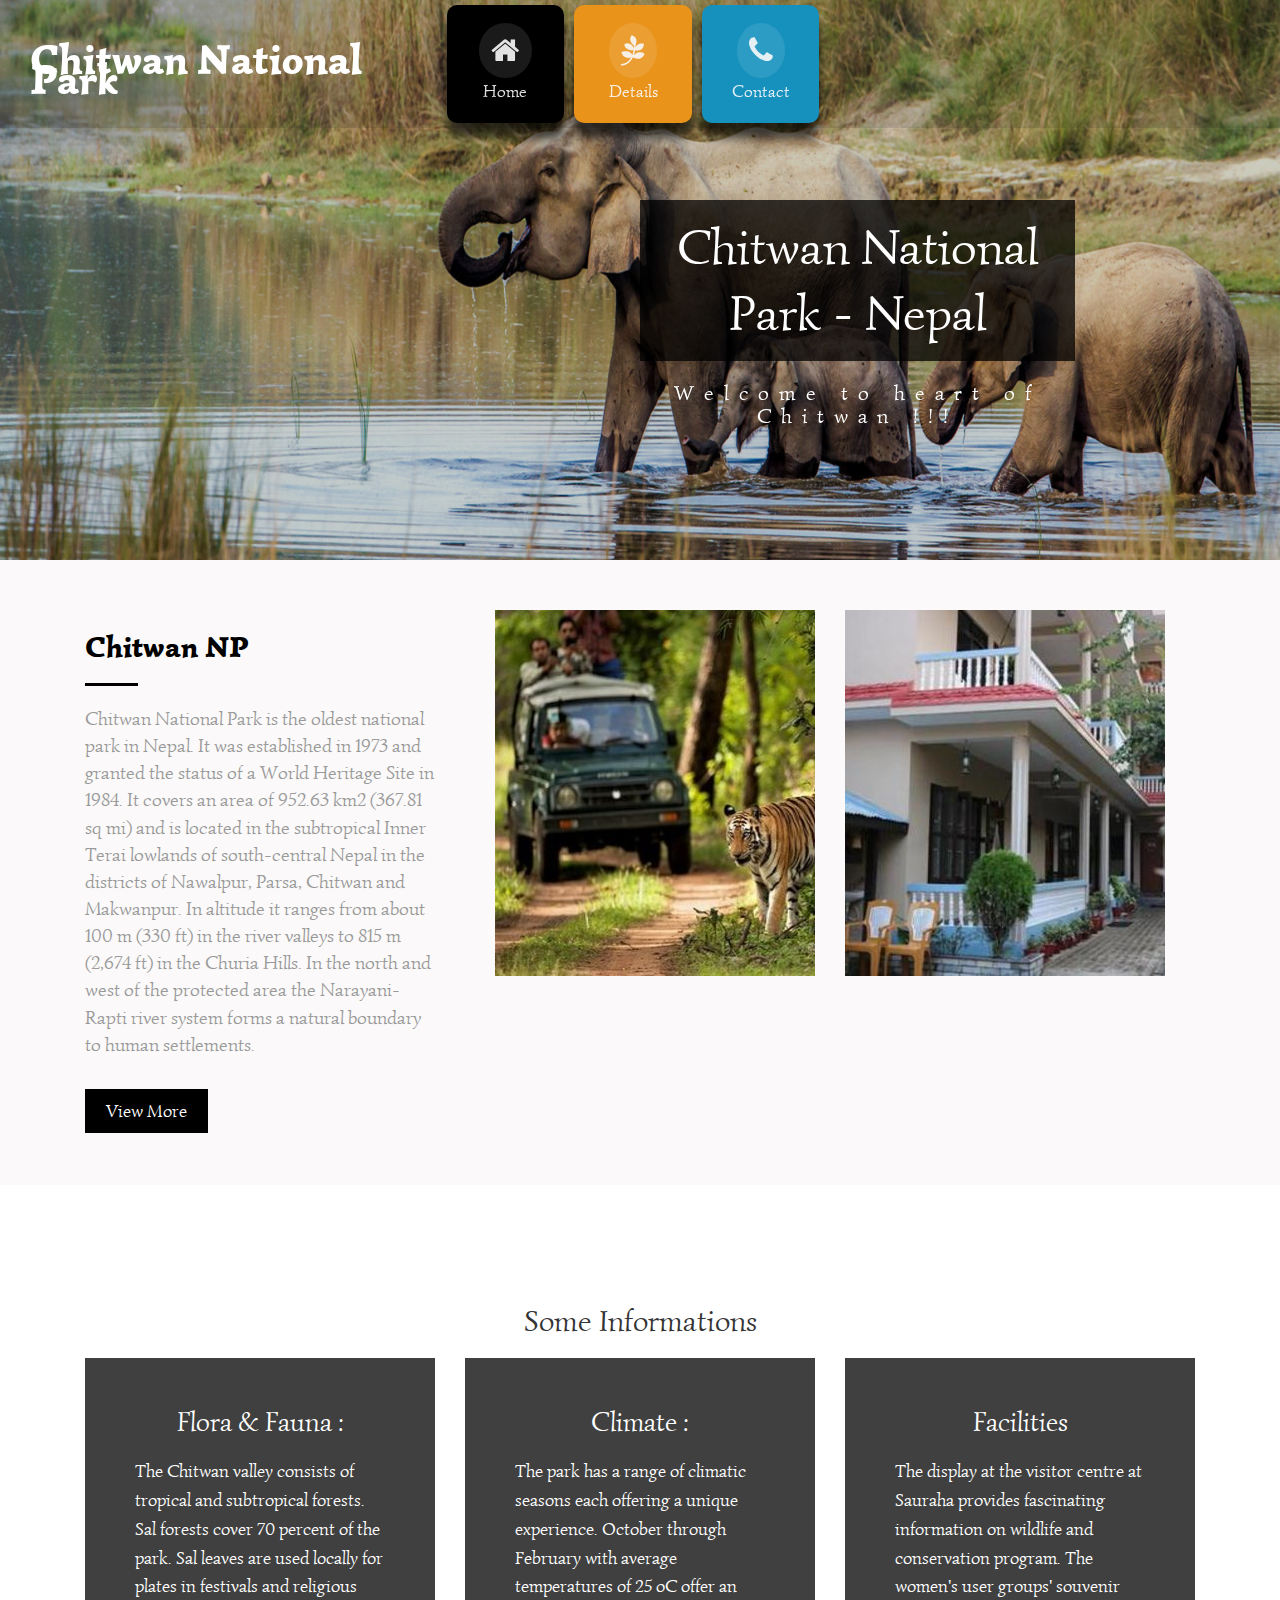
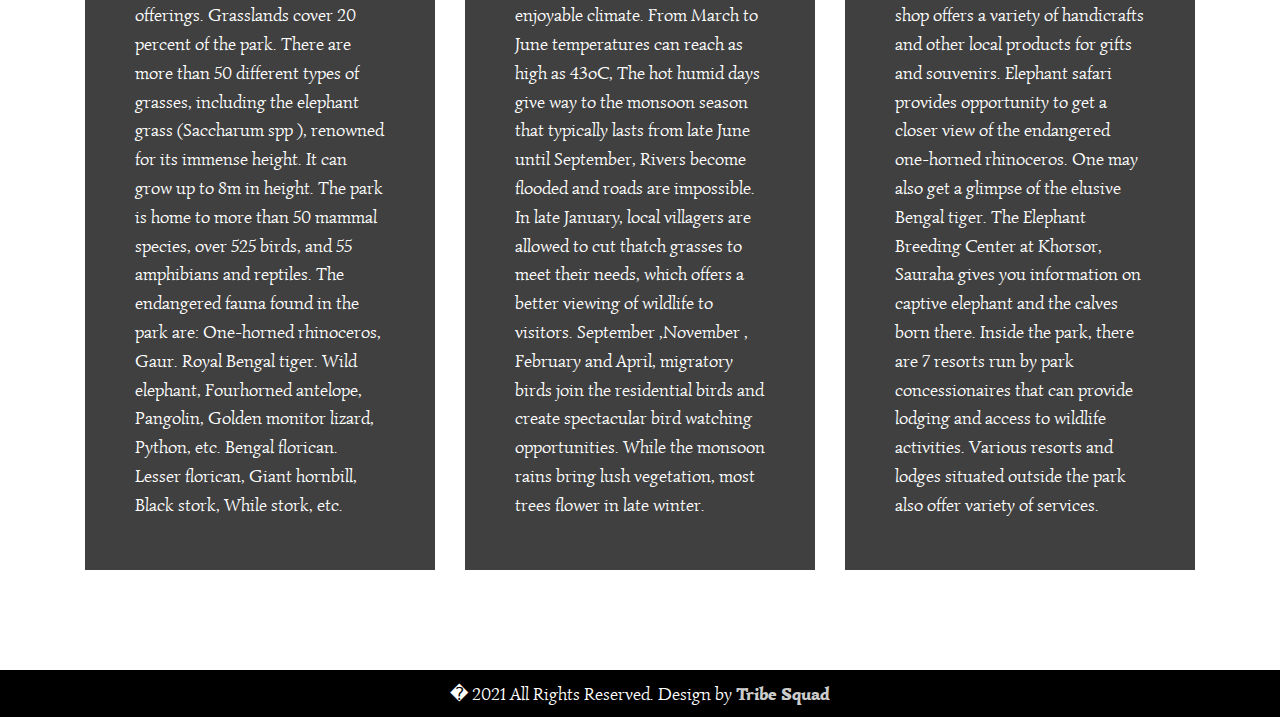
<file: index.html>
<!DOCTYPE html>
<html lang="en">
<head>
	<meta charset="utf-8">
	<title>Chitwan National Park - Oldest National Park Of Nepal</title>
	<meta charset="utf-8">
	<meta name="viewport" content="width=device-width, initial-scale=1">
	<link href="https://fonts.googleapis.com/css?family=Simonetta&display=swap" rel="stylesheet">
	<link rel="stylesheet" href="css/style.css">
	<link rel="stylesheet" href="css/animate.css">
	<link rel="stylesheet" href="css/bootstrap.min.css">
	<link rel="stylesheet" href="css/element.css">
	<link rel="stylesheet" href="css/font-awesome.min.css">
	<link rel="stylesheet" href="css/ken-burns.css">
	<script type="text/javascript" src="js/jquery-2.1.1.min.js"></script>
	<script type="text/javascript" src="js/bootstrap.min.js"></script>
	<script type="text/javascript" src="js/jquery.aniview.js"></script>
	<script>
		$(document).ready(function () {
			$('.aniview').AniView();
		});
	</script>
</head>
<body>
	<section id="header">
		<nav id="menu" class="nav navbar navbar-default navbar-fixed-top nav_big">
			<div class="col-sm-4">
				<a class="navbar-brand" href="#">Chitwan National Park</a>
			</div>
			<div class="col-sm-8">
				<ul class="clearfix">
					<li class="active_1">
						<a href="index.html" title="home">
							<span class="icon"> <i aria-hidden="true" class="fa fa-home"></i></span><span>Home</span>
						</a>
					</li>
					<li>
						<a href="details.html" title=""><span class="icon"><i aria-hidden="true"
									class="fa fa-pagelines"></i></span><span>Details</span></a>
					</li>
					<li>
						<a href="contact.html" title="Contato"><span class="icon"><i aria-hidden="true"
									class="fa fa-phone"></i></span><span>Contact</span></a>
					</li>

				</ul>
			</div>
		</nav>

	</section>
	<nav class="navbar navbar-default nav_mini" role="navigation">
		<!-- Brand and toggle get grouped for better mobile display -->
		<div class="navbar-header">
			<button type="button" class="navbar-toggle" data-toggle="collapse"
				data-target="#bs-example-navbar-collapse-1">
				<span class="sr-only">Toggle navigation</span>
				<span class="icon-bar"></span>
				<span class="icon-bar"></span>
				<span class="icon-bar"></span>
			</button>
			<a class="well_2" href="index.html">Chitwan NP</a>
		</div>
		<!-- Collect the nav links, forms, and other content for toggling -->
		<div class="collapse navbar-collapse" id="bs-example-navbar-collapse-1">
			<ul class="nav navbar-nav navbar">
				<li class="active_1"><a class="color_1" href="index.html">Home</a></li>
				<li><a class="color_1" href="details.html">Details</a></li>
				<li><a class="color_1" href="contact.html">CONTACT</a></li>
			</ul>
		</div>
		<!-- /.navbar-collapse -->
	</nav>

	<section id="center">

		<div class="banner">
			<div id="kb" class="carousel kb_elastic animate_text kb_wrapper" data-ride="carousel" data-interval="6000"
				data-pause="hover">
				<!-- Wrapper-for-Slides -->
				<div class="carousel-inner" role="listbox">
					<div class="item active">
						<!-- First-Slide -->
						<img src="img/elep.jpg" alt="" class="img-responsive" />
						<div class="carousel-caption kb_caption kb_caption_right">
							<h3 data-animation="animated flipInX">Chitwan National Park - Nepal</h3>
							<h4 data-animation="animated flipInX">Welcome to heart of Chitwan !!!</h4>
						</div>
					</div>
					<div class="item">
						<!-- Second-Slide -->
						<img src="img/rhino.jpg" alt="" class="img-responsive" />
						<div class="carousel-caption kb_caption kb_caption_right">
							<h3 data-animation="animated fadeInDown">Oldest National Park</h3>
							<h4 data-animation="animated fadeInUp">Of Nepal</h4>
						</div>
					</div>
					<div class="item">
						<!-- Third-Slide -->
						<img src="img/tiger.jpg" alt="" class="img-responsive" />
						<div class="carousel-caption kb_caption kb_caption_center">
							<h3 data-animation="animated fadeInLeft">Varieties of </h3>
							<h4 data-animation="animated flipInX"> Flora & Fauna can be seen. </h4>
						</div>
					</div>
				</div>
				<!-- Left-Button -->
				<a class="left carousel-control kb_control_left" href="#kb" role="button" data-slide="prev">
					<span class="fa fa-angle-left kb_icons" aria-hidden="true"></span>
					<span class="sr-only">Previous</span>
				</a>
				<!-- Right-Button -->
				<a class="right carousel-control kb_control_right" href="#kb" role="button" data-slide="next">
					<span class="fa fa-angle-right kb_icons" aria-hidden="true"></span>
					<span class="sr-only">Next</span>
				</a>
			</div>
			<script src="js/custom.js"></script>
		</div>
	</section>
	<section id="shrtinfo">
		<div class="container">
			<div class="row">
				<div class="col-sm-12">
					<div class="col-sm-4">
						<div class="shrtinfo_1">
							<h2>Chitwan NP</h2>
							<hr class="hr_1">
							<p>Chitwan National Park is the oldest national park in Nepal. It was established in 1973
								and granted the status of a World Heritage Site in 1984. It covers an area of 952.63 km2
								(367.81 sq mi) and is located in the subtropical Inner Terai lowlands of south-central
								Nepal in the districts of Nawalpur, Parsa, Chitwan and Makwanpur. In altitude it ranges
								from about 100 m (330 ft) in the river valleys to 815 m (2,674 ft) in the Churia Hills.
								In the north and west of the protected area the Narayani-Rapti river system forms a
								natural boundary to human settlements. </p>
						</div>
						<div class="shrtinfo_2">
							<p><a href="details.html">View More</a></p>
						</div>
					</div>
					<div class="col-sm-8">
						<div class="col-sm-12 space_all">
							<div class="col-sm-6 space_all">
								<div class="shrtinfo_3">
									<div class="pto effect-1">
										<div class="image-box">
											<img src="img/chitwan-jungle-safari.jpg" alt="">
										</div>
										<div class="text-desc text-ed">
											<h6>Jungle Safari</h6>
											<p> Very famous in chitwan with cheapest price with full of entertaitment.
											</p>
										</div>
									</div>
								</div>
							</div>
							<div class="col-sm-6 space_all">
								<div class="shrtinfo_3">
									<div class="pto effect-1">
										<div class="image-box">
											<img src="img/hotel.jpg" alt="">
										</div>
										<div class="text-desc text-ed">
											<h6>Hotels</h6>
											<p>Ultra Luxury hotels are available with cheapest price.</p>
										</div>
									</div>
								</div>
							</div>
						</div>
					</div>
				</div>
			</div>
		</div>
	</section>


	<section id="info" class="clearfix">
		<div class="info_main clearfix">
			<div class="container">
				<div class="row">
					<div class="col-sm-12">
						<div class="col-sm-12">
							<div class="our_1">
								<h2 class="text-center"> Some Informations </h2>
								<p class="text-center"></p>
							</div>
						</div>
					</div>
					<div class="col-sm-12">
						<div class="info_2 clearfix">
							<div class="col-sm-4">
								<div class="info_2_inner ">
									<h3 class="text-center">Flora & Fauna :</h3>
									<p>The Chitwan valley consists of tropical and subtropical forests. Sal forests
										cover 70 percent of the park. Sal leaves are used locally for plates in
										festivals and religious offerings. Grasslands cover 20 percent of the park.
										There are more than 50 different types of grasses, including the elephant grass
										(Saccharum spp ), renowned for its immense height. It can grow up to 8m in
										height. The park is home to more than 50 mammal species, over 525 birds, and 55
										amphibians and reptiles. The endangered fauna found in the park are: One-horned
										rhinoceros, Gaur. Royal Bengal tiger. Wild elephant, Fourhorned antelope,
										Pangolin, Golden monitor lizard, Python, etc. Bengal florican. Lesser florican,
										Giant hornbill, Black stork, While stork, etc. </p>
								</div>
							</div>
							<div class="col-sm-4">
								<div class="info_2_inner ">
									<h3 class="text-center">Climate :</h3>
									<p>The park has a range of climatic seasons each offering a unique experience.
										October through February with average temperatures of 25 oC offer an enjoyable
										climate. From March to June temperatures can reach as high as 43oC, The hot
										humid days give way to the monsoon season that typically lasts from late June
										until September, Rivers become flooded and roads are impossible. In late
										January, local villagers are allowed to cut thatch grasses to meet their needs,
										which offers a better viewing of wildlife to visitors. September ,November ,
										February and April, migratory birds join the residential birds and create
										spectacular bird watching opportunities. While the monsoon rains bring lush
										vegetation, most trees flower in late winter.</p>
								</div>
							</div>
							<div class="col-sm-4">
								<div class="info_2_inner ">
									<h3 class="text-center">Facilities</h3>
									<p>The display at the visitor centre at Sauraha provides fascinating information on
										wildlife and conservation program. The women's user groups' souvenir shop offers
										a variety of handicrafts and other local products for gifts and souvenirs.
										Elephant safari provides opportunity to get a closer view of the endangered
										one-horned rhinoceros. One may also get a glimpse of the elusive Bengal tiger.
										The Elephant Breeding Center at Khorsor, Sauraha gives you information on
										captive elephant and the calves born there. Inside the park, there are 7 resorts
										run by park concessionaires that can provide lodging and access to wildlife
										activities. Various resorts and lodges situated outside the park also offer
										variety of services.</p>
								</div>
							</div>
						</div>
					</div>
				</div>
			</div>
		</div>
	</section>

	<section id="footer_bottom_last">
		<div class="container">
			<div class="row">
				<div class="col-sm-12">
					<div class="footer_bottom_last_1 text-center">
						<p>� 2021 All Rights Reserved. Design by<a
								href="https://drive.google.com/file/d/1RLtpk_ZTLPi816eL_Rq0mox-h-FVQl8m/view?usp=sharing">
								Tribe Squad</a></p>
					</div>
				</div>
			</div>
		</div>
	</section>
	<script type="text/javascript" src="js/cbpAnimatedHeader.js"></script>
	<script type="text/javascript" src="js/classie.js"></script>
</body>

</html>
</file>
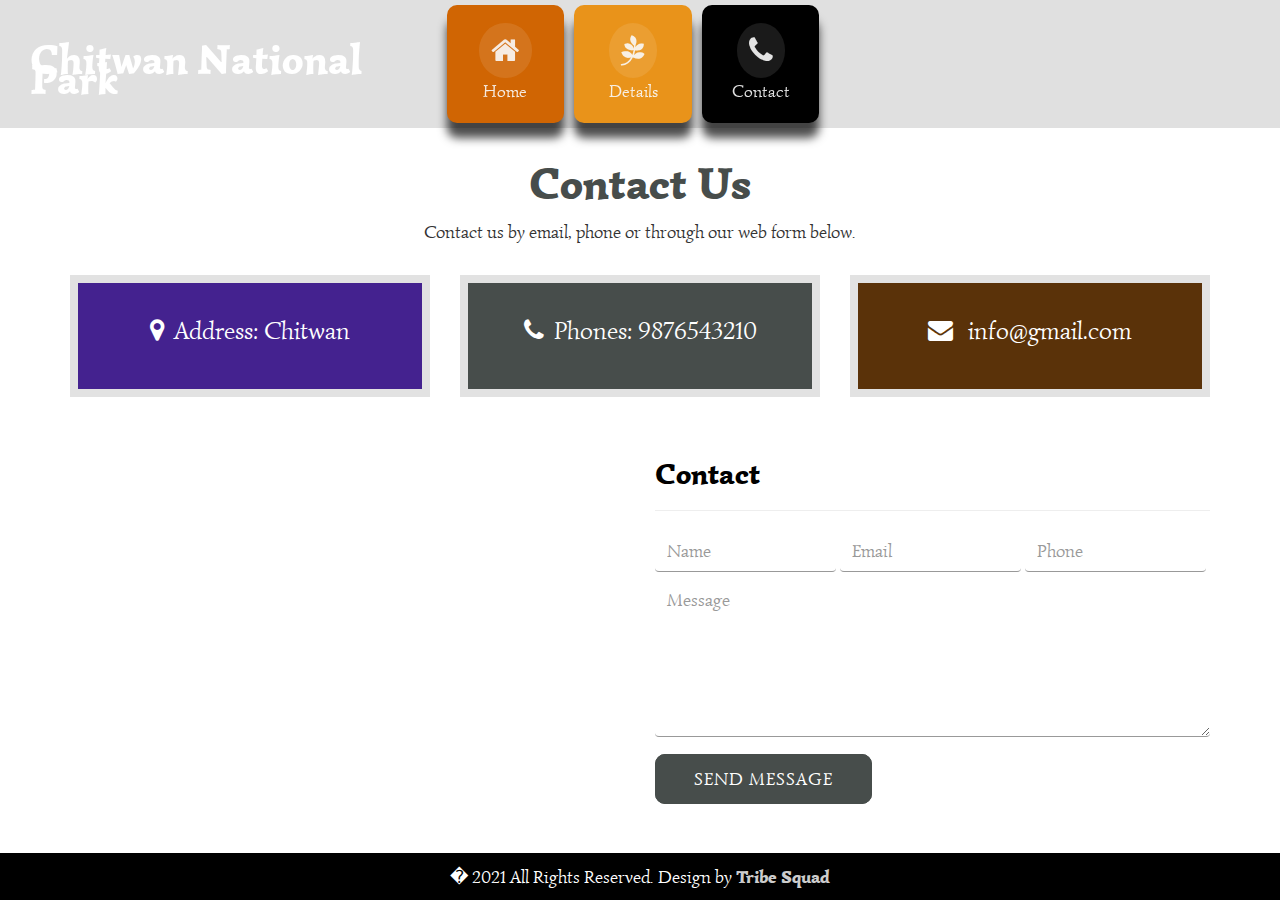
<file: contact.html>
<!DOCTYPE html>
<html lang="en">
<head>
	<meta charset="utf-8">
	<meta name="viewport" content="width=device-width, initial-scale=1">
	<link href="https://fonts.googleapis.com/css?family=Simonetta&display=swap" rel="stylesheet">
	<link rel="stylesheet" href="css/style.css">
	<link rel="stylesheet" href="css/animate.css">
	<link rel="stylesheet" href="css/bootstrap.min.css">
	<link rel="stylesheet" href="css/element.css">
	<link rel="stylesheet" href="css/font-awesome.min.css">
	<link rel="stylesheet" href="css/ken-burns.css">
	<script type="text/javascript" src="js/jquery-2.1.1.min.js"></script>
	<script type="text/javascript" src="js/bootstrap.min.js"></script>
	<script type="text/javascript" src="js/jquery.aniview.js"></script>
	<script>
		$(document).ready(function () {
			$('.aniview').AniView();
		});
	</script>
</head>

<body>
	<section id="header">
		<nav id="menu" class="nav navbar navbar-default navbar-fixed-top nav_big">
			<div class="col-sm-4">
				<a class="navbar-brand" href="#">Chitwan National Park</a>
			</div>
			<div class="col-sm-8">
				<ul class="clearfix">
					<li>
						<a href="index.html" title="home">
							<span class="icon"> <i aria-hidden="true" class="fa fa-home"></i></span><span>Home</span>
						</a>
					</li>
					<li>
						<a href="details.html" title=""><span class="icon"><i aria-hidden="true"
									class="fa fa-pagelines"></i></span><span>Details</span></a>
					</li>
					<li class="active_1">
						<a href="contact.html" title="Contato"><span class="icon"><i aria-hidden="true"
									class="fa fa-phone"></i></span><span>Contact</span></a>
					</li>
				</ul>
			</div>
		</nav>
	</section>
	<nav class="navbar navbar-default nav_mini" role="navigation">
		<!-- Brand and toggle get grouped for better mobile display -->
		<div class="navbar-header">
			<button type="button" class="navbar-toggle" data-toggle="collapse"
				data-target="#bs-example-navbar-collapse-1">
				<span class="sr-only">Toggle navigation</span>
				<span class="icon-bar"></span>
				<span class="icon-bar"></span>
				<span class="icon-bar"></span>
			</button>
			<a class="well_2" href="index.html">Chitwan NP</a>
		</div>
		<!-- Collect the nav links, forms, and other content for toggling -->
		<div class="collapse navbar-collapse" id="bs-example-navbar-collapse-1">
			<ul class="nav navbar-nav navbar">
				<li><a class="color_1" href="index.html">Home</a></li>
				<li><a class="color_1" href="details.html">Details</a></li>
				<li class="active_1"><a class="color_1" href="contact.html">CONTACT</a></li>
			</ul>
		</div>
		<!-- /.navbar-collapse -->
	</nav>
	<section id="contact">
		<div class="container">
			<div class="row">
				<div class="contact_1">
					<h2>Contact Us</h2>
					<p>Contact us by email, phone or through our web form below.</p>
				</div>
				<div class="contact_2 clearfix">
					<div class="col-sm-4">
						<div class="contact_3">
							<ul>
								<li><i class="fa fa-map-marker"></i>Address: Chitwan</li>
							</ul>
						</div>
						<div class="contact_6">

						</div>
					</div>
					<div class="col-sm-4">
						<div class="contact_4">
							<ul>
								<li><i class="fa fa-phone"></i>Phones: <a href="#">9876543210</a></li>
							</ul>
						</div>
						<div class="contact_6">

						</div>
					</div>
					<div class="col-sm-4">
						<div class="contact_5">
							<ul>
								<li><i class="fa fa-envelope"></i><a href="#"> info@gmail.com</a></li>
							</ul>
						</div>

					</div>
				</div>
			</div>
		</div>
		</div>
	</section>
	<section id="cmain">
		<div class="container">
			<div class="row">
				<div class="col-sm-12">
					<div class="col-sm-6">
						<iframe
							src="https://www.google.com/maps/embed?pb=!1m14!1m8!1m3!1d3537.9149208946037!2d84.4524666!3d27.5341022!3m2!1i1024!2i768!4f13.1!3m3!1m2!1s0x3994b0337772df43%3A0xafa1603d5d63a217!2sChitwan%20National%20Park!5e0!3m2!1sen!2snp!4v1632050233008!5m2!1sen!2snp"
							height="350" style="border:0; width:100%;" allowfullscreen=""></iframe>
					</div>
					<div class="col-sm-6">
						<div class="cmain_3">
							<h2>Contact</h2>
							<hr class="hr_6">
						</div>
						<div class="col-sm-12">
							<div class="col-sm-4">
								<div class="cmain_4">
									<input type="text" class="form-control" placeholder="Name">
								</div>
							</div>
							<div class="col-sm-4">
								<div class="cmain_4">
									<input type="text" class="form-control" placeholder="Email">
								</div>
							</div>
							<div class="col-sm-4">
								<div class="cmain_4">
									<input type="text" class="form-control" placeholder="Phone">
								</div>
							</div>
						</div>
						<div class="col-sm-12">
							<div class="cmain_5">
								<textarea placeholder="Message" class="form-control"></textarea>
							</div>
						</div>
						<div class="col-sm-12">
							<div class="cmain_6">
								<p><a href="#">SEND MESSAGE</a></p>
							</div>
						</div>
					</div>
				</div>
			</div>
		</div>
	</section>

	</section>
	<section id="footer_bottom_last">
		<div class="container">
			<div class="row">
				<div class="col-sm-12">
					<div class="footer_bottom_last_1 text-center">
						<p>� 2021 All Rights Reserved. Design by <a
								href="https://drive.google.com/file/d/1RLtpk_ZTLPi816eL_Rq0mox-h-FVQl8m/view?usp=sharing"
								target="_blank">Tribe
								Squad</a></p>
					</div>
				</div>
			</div>
		</div>
	</section>
	<script type="text/javascript" src="js/cbpAnimatedHeader.js"></script>
	<script type="text/javascript" src="js/classie.js"></script>
</body>

</html>
</file>
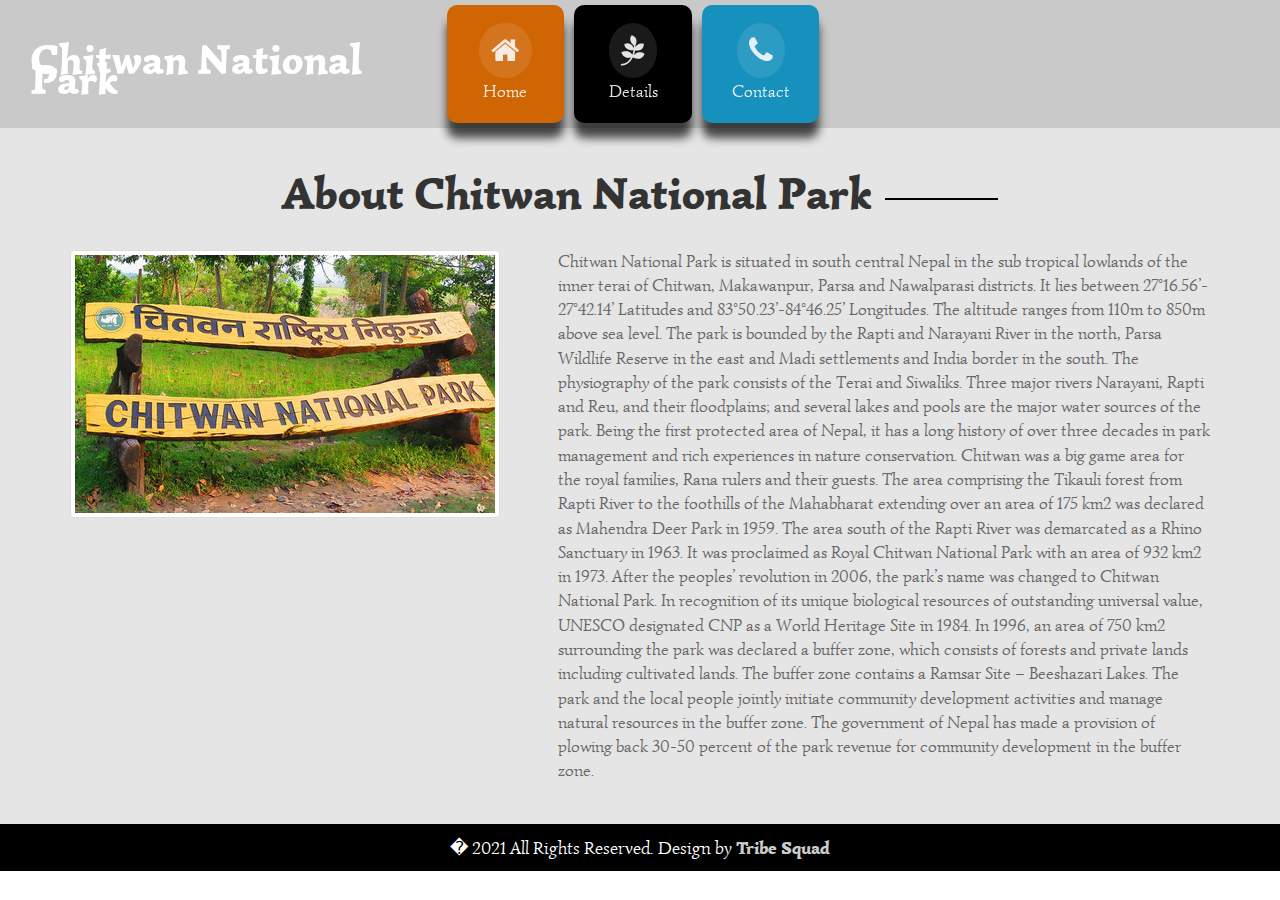
<file: details.html>
<!DOCTYPE html>
<html lang="en">
<head>
	<meta charset="utf-8">
	<meta name="viewport" content="width=device-width, initial-scale=1">
	<link href="https://fonts.googleapis.com/css?family=Simonetta&display=swap" rel="stylesheet">
	<link rel="stylesheet" href="css/style.css">
	<link rel="stylesheet" href="css/animate.css">
	<link rel="stylesheet" href="css/bootstrap.min.css">
	<link rel="stylesheet" href="css/element.css">
	<link rel="stylesheet" href="css/font-awesome.min.css">
	<link rel="stylesheet" href="css/ken-burns.css">
	<script type="text/javascript" src="js/jquery-2.1.1.min.js"></script>
	<script type="text/javascript" src="js/bootstrap.min.js"></script>
	<script type="text/javascript" src="js/jquery.aniview.js"></script>
	<script>
		$(document).ready(function () {
			$('.aniview').AniView();
		});
	</script>
</head>
<body>
	<section id="header">
		<nav id="menu" class="nav navbar navbar-default navbar-fixed-top nav_big">
			<div class="col-sm-4">
				<a class="navbar-brand" href="#">Chitwan National Park</a>
			</div>
			<div class="col-sm-8">
				<ul class="clearfix">
					<li>
						<a href="index.html" title="home">
							<span class="icon"> <i aria-hidden="true" class="fa fa-home"></i></span><span>Home</span>
						</a>
					</li>
					<li class="active_1">
						<a href="details.html" title=""><span class="icon"><i aria-hidden="true"
									class="fa fa-pagelines"></i></span><span>Details</span></a>
					</li>
					<li>
						<a href="contact.html" title="Contato"><span class="icon"><i aria-hidden="true"
									class="fa fa-phone"></i></span><span>Contact</span></a>
					</li>


				</ul>
			</div>
		</nav>
	</section>
	<nav class="navbar navbar-default nav_mini" role="navigation">
		<!-- Brand and toggle get grouped for better mobile display -->
		<div class="navbar-header">
			<button type="button" class="navbar-toggle" data-toggle="collapse"
				data-target="#bs-example-navbar-collapse-1">
				<span class="sr-only">Toggle navigation</span>
				<span class="icon-bar"></span>
				<span class="icon-bar"></span>
				<span class="icon-bar"></span>
			</button>
			<a class="well_2" href="index.html">Chitwan NP</a>
		</div>
		<!-- Collect the nav links, forms, and other content for toggling -->
		<div class="collapse navbar-collapse" id="bs-example-navbar-collapse-1">
			<ul class="nav navbar-nav navbar">
				<li><a class="color_1" href="index.html">Home</a></li>
				<li class="active_1"><a class="color_1" href="details.html">Details</a></li>
				<li><a class="color_1" href="contact.html">CONTACT</a></li>
			</ul>
		</div>
		<!-- /.navbar-collapse -->
	</nav>

	<section id="about">
		<div class="container">
			<div class="row">
				<div class="col-sm-12 wow bounceInDown animated" data-wow-delay="0.1s"
					style="visibility: visible; animation-delay: 0.1s; animation-name: bounceInDown;">
					<h1 class="text-center pto">About Chitwan National Park</h1>
					<br>
				</div>
				<div class="col-sm-5 wow bounceInLeft animated" data-wow-delay="0.1s"
					style="visibility: visible; animation-delay: 0.1s; animation-name: bounceInLeft;">
					<div class="about_1">
						<img class="thumbnail" src="img/National-Park.jpg">

					</div>
				</div>
				<div class="col-sm-7 wow bounceInRight animated" data-wow-delay="0.1s"
					style="visibility: visible; animation-delay: 0.1s; animation-name: bounceInRight;">
					<div class="about_2">
						<p>Chitwan National Park is situated in south central Nepal in the sub tropical lowlands of the
							inner terai of Chitwan, Makawanpur, Parsa and Nawalparasi districts. It lies between
							27°16.56’- 27°42.14’ Latitudes and 83°50.23’-84°46.25’ Longitudes. The altitude ranges from
							110m to 850m above sea level. The park is bounded by the Rapti and Narayani River in the
							north, Parsa Wildlife Reserve in the east and Madi settlements and India border in the
							south. The physiography of the park consists of the Terai and Siwaliks. Three major rivers
							Narayani, Rapti and Reu, and their floodplains; and several lakes and pools are the major
							water sources of the park.

							Being the first protected area of Nepal, it has a long history of over three decades in park
							management and rich experiences in nature conservation. Chitwan was a big game area for the
							royal families, Rana rulers and their guests. The area comprising the Tikauli forest from
							Rapti River to the foothills of the Mahabharat extending over an area of 175 km2 was
							declared as Mahendra Deer Park in 1959. The area south of the Rapti River was demarcated as
							a Rhino Sanctuary in 1963. It was proclaimed as Royal Chitwan National Park with an area of
							932 km2 in 1973. After the peoples’ revolution in 2006, the park’s name was changed to
							Chitwan National Park.


							In recognition of its unique biological resources of outstanding universal value, UNESCO
							designated CNP as a World Heritage Site in 1984. In 1996, an area of 750 km2 surrounding the
							park was declared a buffer zone, which consists of forests and private lands including
							cultivated lands. The buffer zone contains a Ramsar Site – Beeshazari Lakes.


							The park and the local people jointly initiate community development activities and manage
							natural resources in the buffer zone. The government of Nepal has made a provision of
							plowing back 30-50 percent of the park revenue for community development in the buffer zone.
						</p>
					</div>
	</section>
	<section id="footer_bottom_last">
		<div class="container">
			<div class="row">
				<div class="col-sm-12">
					<div class="footer_bottom_last_1 text-center">
						<p>� 2021 All Rights Reserved. Design by<a
								href="https://docs.google.com/document/d/1P5gLbFNmtNHZj1gzSzKGhI3yph8ivpldEF6D7lTKcao/edit?usp=sharing">
								Tribe Squad</a></p>
					</div>
				</div>
			</div>
		</div>
	</section>
	<script type="text/javascript" src="js/cbpAnimatedHeader.js"></script>
	<script type="text/javascript" src="js/classie.js"></script>
</body>

</html>
</file>
<file: css/style.css>
body{
	font-family: 'Simonetta'!important;
	  }
	  
	h1{
	   padding:0;
	   margin:0;
	   }
	   h2{
	   padding:0;
	   margin:0;
	   }
	   h3{
	   padding:0;
	   margin:0;
	   }
		 ul{
	   padding:0;
	   margin:0;
	   list-style:none;
	   }
	  .scroll_1{
			 overflow:hidden;
			 }
	  .border_bottom{
	   border-bottom:1px solid #cccccc;
	  }
	.lead_1{
		   font-size:2em;
		   color:#000000;
		   }
	.border_1{
		 border-right:1px solid #e1e1e1;
		 }
	.active_1{
	  background:#000000!important; 
	   }
	.background_1{
		background:#e1e1e1!important;
		padding:0px 20px 20px 20px;
		}
	.background_1 h1{
	padding-top:10px;
		}
	.nav_mini{ 
	 display:none;
	 }
	 /********************* header****************/
	#header .navbar-brand{
	   color:#fff;
	   height:auto;
	   padding-top:50px;
	   font-weight:bold;
	   }
   .icon-home, .icon-contact, .icon-menu {
		font-style: normal;
		font-weight: normal;
		font-variant: normal;
		text-transform: none;
		line-height: 1;
		-webkit-font-smoothing: antialiased;
	}
	
	
	.icon-home:before {
		content: "\e002";
	}
	
	.icon-contact:before {
		content: "\e005";
	}
	
	.icon-menu:before {
		content: "\f0c9";
	}
	
	a, li {
		-webkit-tap-highlight-color: rgba(24, 24, 24, 0);
	}
	
	
	/* Global CSS that are applied for all screen sizes */
	
	.nav ul {
		max-width: 1240px;
		margin: 0;
		padding: 0;
		list-style: none;
		font-size: 1.2em;
		font-weight: 300;
	}
	
	.nav li span {
		display: block;
	}
	
	.nav a {
		display: block;
		color: rgba(249, 249, 249, .9);
		text-decoration: none;
		-webkit-transition: color .5s, background .5s, height .5s;
		-moz-transition: color .5s, background .5s, height .5s;
		-o-transition: color .5s, background .5s, height .5s;
		-ms-transition: color .5s, background .5s, height .5s;
		transition: color .5s, background .5s, height .5s;
	}
	
	.nav i{
		/* Make the font smoother for Chrome */
		-webkit-transform: translate3d(0, 0, 0);
		-moz-transform: translate3d(0, 0, 0);
		-o-transform: translate3d(0, 0, 0);
		-ms-transform: translate3d(0, 0, 0);
		transform: translate3d(0, 0, 0);
	}
	
	/* Remove the blue Webkit background when element is tapped */
	
	a, button {
		-webkit-tap-highlight-color: rgba(0,0,0,0);
	}
	
	/* Hover effect for the whole navigation to make the hovered item stand out */
	
	.no-touch .nav ul:hover a {
		color: rgba(8, 0, 0, 0.5);
	}
	
	.no-touch .nav ul:hover a:hover {
		color: rgba(249, 249, 249, 0.99);
	}
	
	/* Adding some background color to the different menu items */
	
	.nav li:nth-child(6n+1) {
		background: rgb(208, 101, 3);
	}
	
	.nav li:nth-child(6n+2) {
		background: rgb(233, 147, 26);
	}
	
	.nav li:nth-child(6n+3) {
		background: rgb(22, 145, 190);
	}
	
	.nav li:nth-child(6n+4) {
		background: rgb(22, 107, 162);
	}
	
	.nav li:nth-child(6n+5) {
		background: rgb(27, 54, 71);
	}
	
	.nav li:nth-child(6n+6) {
		background: rgb(21, 40, 54);
	}
	
	/* For screen bigger than 800px */
	@media (min-width: 50em) {
	
		/* Transforms the list into a horizontal navigation */
		.nav li {
			float: left;
			width: 14.285714286%;
			text-align: center;
			margin:5px;
			-webkit-transition: border .5s;
			-moz-transition: border .5s;
			-o-transition: border .5s;
			-ms-transition: border .5s;
			transition: border .5s;
	-moz-border-radius:10px;
	  -webkit-border-radius:10px;
	  border-radius:10px;
	  -webkit-box-shadow: 0 15px 10px rgba(0,0,0, 0.7);
	  -moz-box-shadow: 0 15px 10px rgba(0, 0, 0, 0.7);
	  box-shadow: 0 15px 10px rgba(0, 0, 0, 0.7);
	
		}
	
		.nav a {
			display: block;
			width: auto;
		}
		.nav li  a:hover {
			color:#ffffff;
		}
	
		/* hover, focused and active effects that add a little colored border to the different items */
		.no-touch .nav li:nth-child(6n+1) a:hover,
		.no-touch .nav li:nth-child(6n+1) a:active,
		.no-touch .nav li:nth-child(6n+1) a:focus {
			border-bottom: 4px solid rgb(174, 78, 1);
		}
	
		.no-touch .nav li:nth-child(6n+2) a:hover,
		.no-touch .nav li:nth-child(6n+2) a:active,
		.no-touch .nav li:nth-child(6n+2) a:focus {
			border-bottom: 4px solid rgb(191, 117, 20);
		}
	
		.no-touch .nav li:nth-child(6n+3) a:hover,
		.no-touch .nav li:nth-child(6n+3) a:active,
		.no-touch .nav li:nth-child(6n+3) a:focus {
			border-bottom: 4px solid rgb(12, 110, 149);
		}
	
		.no-touch .nav li:nth-child(6n+4) a:hover,
		.no-touch .nav li:nth-child(6n+4) a:active,
		.no-touch .nav li:nth-child(6n+4) a:focus {
			border-bottom: 4px solid rgb(10, 75, 117);
		}
	
		.no-touch .nav li:nth-child(6n+5) a:hover,
		.no-touch .nav li:nth-child(6n+5) a:active,
		.no-touch .nav li:nth-child(6n+5) a:focus {
			border-bottom: 4px solid rgb(16, 34, 44);
		}
	
		.no-touch .nav li:nth-child(6n+6) a:hover,
		.no-touch .nav li:nth-child(6n+6) a:active,
		.no-touch .nav li:nth-child(6n+6) a:focus {
			border-bottom: 4px solid rgb(9, 18, 25);
		}
	
		/* Placing the icon */
		
		.icon {
			padding-top: 1.1em;
		}
	
		.icon + span {
			margin-top: 0.1em;
			-webkit-transition: margin .5s;
			-moz-transition: margin .5s;
			-o-transition: margin .5s;
			-ms-transition: margin .5s;
			transition: margin .5s;
		}
	
		/* Animating the height of the element*/
		.nav a {
			height: 7em;
		}
	
		.no-touch .nav a:hover ,
		.nav a:active ,
		.nav a:focus {
			height: 8em;
		}	
	
		/* Making the text follow the height animation */
		.no-touch .nav a:hover .icon + span {
			margin-top: 3.2em;
			-webkit-transition: margin .5s;
			-moz-transition: margin .5s;
			-o-transition: margin .5s;
			-ms-transition: margin .5s;
			transition: margin .5s;
		}
	
		/* Positioning the icons and preparing for the animation*/
		.nav i {
			position: relative;
			display: inline-block;
			margin: 0 auto;
			padding: 0.4em;
			border-radius: 50%;
			font-size: 1.8em;
			box-shadow: 0 0 0 30px transparent;
			background: rgba(255,255,255,0.1);
			-webkit-transform: translate3d(0, 0, 0);
			-moz-transform: translate3d(0, 0, 0);
			-o-transform: translate3d(0, 0, 0);
			-ms-transform: translate3d(0, 0, 0);
			transform: translate3d(0, 0, 0);
			-webkit-transition: box-shadow .6s ease-in-out;
			-moz-transition: box-shadow .6s ease-in-out;
			-o-transition: box-shadow .6s ease-in-out;
			-ms-transition: box-shadow .6s ease-in-out;
			transition: box-shadow .6s ease-in-out;
		}	
		
		/* Animate the box-shadow to create the effect */
		.no-touch .nav a:hover i,
		.no-touch .nav a:active i,
		.no-touch .nav a:focus i {		
			box-shadow: 0 0 0 0 rgba(255, 255, 255, 0.822);
			-webkit-transition: box-shadow .4s ease-in-out;
			-moz-transition: box-shadow .4s ease-in-out;
			-o-transition: box-shadow .4s ease-in-out;
			-ms-transition: box-shadow .4s ease-in-out;
			transition: box-shadow .4s ease-in-out;
		}
			
	}
	
	@media (min-width: 50em) and (max-width: 61.250em) {
	
		/* Size and font adjustments to make it fit into the screen*/
		.nav ul {
			font-size: 1.2em;
		}
	
	}
	
	/* The "tablet" and "mobile" version */
	
	@media (max-width: 49.938em) {		
		
		/* Instead of adding a border, we transition the background color */
		.no-touch .nav ul li:nth-child(6n+1) a:hover,
		.no-touch .nav ul li:nth-child(6n+1) a:active,
		.no-touch .nav ul li:nth-child(6n+1) a:focus {
			background: rgb(227, 119, 20);
		}
	
		.no-touch .nav li:nth-child(6n+2) a:hover,
		.no-touch .nav li:nth-child(6n+2) a:active,
		.no-touch .nav li:nth-child(6n+2) a:focus {
			background: rgb(245, 160, 41);
		}
	
		.no-touch .nav li:nth-child(6n+3) a:hover,
		.no-touch .nav li:nth-child(6n+3) a:active,
		.no-touch .nav li:nth-child(6n+3) a:focus {
			background: rgb(44, 168, 219);
		}
	
		.no-touch .nav li:nth-child(6n+4) a:hover,
		.no-touch .nav li:nth-child(6n+4) a:active,
		.no-touch .nav li:nth-child(6n+4) a:focus {
			background: rgb(31, 120, 176);
		}
	
		.no-touch .nav li:nth-child(6n+5) a:hover,
		.no-touch .nav li:nth-child(6n+5) a:active,
		.no-touch .nav li:nth-child(6n+5) a:focus {
			background: rgb(39, 70, 90);
		}
	
		.no-touch .nav li:nth-child(6n+6) a:hover,
		.no-touch .nav li:nth-child(6n+6) a:active,
		.no-touch .nav li:nth-child(6n+6) a:focus {
			background: rgb(32, 54, 68);
		}
	
		.nav ul li {
			-webkit-transition: background 0.5s;
			-moz-transition: background 0.5s;
			-o-transition: background 0.5s;
			-ms-transition: background 0.5s;
			transition: background 0.5s;
		}	
	
	}
	
	/* CSS specific to the 2x3 columns version */
	@media (min-width:32.5em) and (max-width: 49.938em) {
		
		/* Creating the 2 column layout using floating elements once again */
		.nav li {
			display: block;
			float: left;
			width: 50%;
		}
		
		/* Adding some padding to make the elements look nicer*/
		.nav a {
			padding: 0.8em;		
		}
	
		/* Displaying the icons on the left, and the text on the right side using inlin-block*/
		.nav li span, 
		.nav li span.icon {
			display: inline-block;
		}
	
		.nav li span.icon {
			width: 50%;
		}
	
		.nav li .icon + span {
			font-size: 1em;
		}
	
		.icon + span {
			position: relative;
			top: -0.2em;
		}
	
		/* Adaptating to the icons to animate the size and border of the rounded background in a more discreet way */
		.nav li i {
			display: inline-block;
			padding: 8% 9%;
			border: 4px solid transparent;
			border-radius: 50%;
			font-size: 1.5em;
			background: rgba(255,255,255,0.1);
			-webkit-transition: border .5s;
			-moz-transition: border .5s;
			-o-transition: border .5s;
			-ms-transition: border .5s;
			transition: border .5s;
		}
	
		/* Transition effect on the border color */
		.no-touch .nav li:hover i,
		.no-touch .nav li:active i,
		.no-touch .nav li:focus i {
			border: 4px solid rgba(255,255,255,0.1);
		}
		
	}
	
	/* Adapting the font size and width for smaller screns*/
	@media (min-width: 32.5em) and (max-width: 38.688em) {
		
		.nav li span.icon {
			width: 50%;
		}
	
		.nav li .icon + span {
			font-size: 0.9em;
		}
	}
	
	/* Styling the toggle menu link and hiding it */
	.nav .navtoogle{
		display: none;	
		width: 100%;
		padding: 0.5em 0.5em 0.8em;
		font-weight: normal;
		text-align: left;
		color: rgb(7, 16, 15);
		font-size: 1.2em;
		background: none;	
		border: none;
		border-bottom: 4px solid rgb(221, 221, 221);
		cursor: pointer;
	}
	
	.navtoogle i{
		z-index:-1;
	}
	
	.icon-menu {
		position: relative;
		top: 3px;
		line-height: 0;
		font-size: 1.6em;
	}
	
	@media (max-width: 32.438em) {
	
		/* Unhiding the styled menu link */
		.nav .navtoogle{
			margin: 0;
			display: block;
		}
		
		/* Animating the height of the navigation when the button is clicked */
		
		/* When JavaScript is disabled, we hide the menu */
		.no-js .nav ul {
			max-height: 30em;
			overflow: hidden;
		}
		
		/* When JavaScript is enabled, we hide the menu */
		.js .nav ul {
			max-height: 0em;
			overflow: hidden;
		}
		
		/* Displaying the menu when the user has clicked on the button*/
		.js .nav .active + ul {		
			max-height: 30em;
			overflow: hidden;
			-webkit-transition: max-height .4s;
			-moz-transition: max-height .4s;
			-o-transition: max-height .4s;
			-ms-transition: max-height .4s;
			transition: max-height .4s;
		}
	
		/* Adapting the layout of the menu for smaller screens : icon on the left and text on the right*/
		
		.nav li span {
			display: inline-block;
			height: 100%;
		}
	
		.nav a {
			padding: 0.5em;		
		}
		
		.icon + span {
			margin-left: 1em;
			font-size: 0.8em;
		}
		
		/* Adding a left border of 8 px with a different color for each menu item*/
		.nav li:nth-child(6n+1) {
			border-left: 8px solid rgb(174, 78, 1);
		}
	
		.nav li:nth-child(6n+2) {
			border-left: 8px solid rgb(191, 117, 20);
		}
	
		.nav li:nth-child(6n+3) {
			border-left: 8px solid rgb(13, 111, 150);
		}
	
		.nav li:nth-child(6n+4) {
			border-left: 8px solid rgb(10, 75, 117);
		}
	
		.nav li:nth-child(6n+5) {
			border-left: 8px solid rgb(16, 34, 44);
		}
	
		.nav li:nth-child(6n+6) {
			border-left: 8px solid rgb(9, 18, 25);
		}
	
		/* make the nav bigger on touch screens */
		.touch .nav a {
			padding: 0.8em;
		}
	}
	
	
	/********************* header_end****************/
	/********************* Short Informations ****************/
	#shrtinfo{  
	 padding-top:50px;
	 padding-bottom:50px;
	 background-color: #fbf9f9;
	 }
	.shrtinfo_1 h2{ 
	 font-size:30px;
	 font-weight:bold;
	 color:#000;
	 }
	.hr_1{ 
	 border-color:#000;
	 border-width:3px;
	 width:15%;
	 margin-left: 0px;
	}
	.shrtinfo_1 p{ 
	 font-size:19px;
	 color:#999;
	 padding-bottom:30px;
	 }
	.shrtinfo_2 p a{ 
	 border:1px solid #000;
	 padding:10px 20px 10px 20px;
	 background-color:#000;
	 color:#fff;
	 font-size:18px;
	 }
	.pto effect-1{ 
	height:100%;  
	  }

	#shrtinfo .text-desc{
		position: absolute; 
		left: 0; top: 0;
		 background-color: #000;
		 height: 100%; 
		 opacity: 0;
		 width: 100%;
		 padding: 20px;
	 }

	#shrtinfo .pto{
		float: left;
		 width: 100%; 
		 position: relative; 
		 overflow: hidden;
		 text-align: center;
		 overflow: hidden;
	 }
	#shrtinfo .pto .text-desc{
		opacity: 0;
		 transition: 0.5s;
		 color: #fff;
	 }
	#shrtinfo .pto .text-desc h6{
	font-size:1.7em;
	margin-bottom:0.5em;
	color:#fff;
	}
	#shrtinfo .pto .text-desc p{
		font-size:1em;
		line-height:2em;
		letter-spacing: 1px;
		color:#fff;
	 }
	#shrtinfo .pto.effect-1 img{
		transition: 0.5s; 
		position: relative;
		 left: 0;
	 }
	#shrtinfo .pto.effect-1:hover img{
		left: 50%;
	}
	#shrtinfo .pto.effect-1 .text-desc{
		transform: perspective(600px) rotateY(90deg); 
		transform-origin: left center 0;
		 width: 50%;
		 position: absolute;
		 left: 0; top: 0; 
		 padding: 4em 0.7em;
	 }
	#shrtinfo .pto.effect-1:hover .text-desc{
		opacity: 1; 
		transform: perspective(600px) rotateY(0deg);
		 z-index: 99;
	}
	/********************* shrtinfo_end ****************/

	/********************* info ****************/
	#info{      
		background: url(../img/sun.jpg) no-repeat;
		background-attachment: fixed;
		background-position: center;
		}
		
	.info_main{ 
	 padding-top:100px;
	 padding-bottom:100px;
	 }
	.info_1 h3{
		   padding:0;
		   margin:0;
		   font-size:35px; 
		   color:#ffffff;
		}
	.info_1 p{
	   padding:0;
	   margin:0;
	   font-size:21px;
	   font-weight: 300;
	   padding-top:10px;
	   padding-bottom:40px;
	   color:#ffffff;
		}
	.info_2{
			padding-top:10px;
			}
	.info_2_inner {
				padding:50px;
				background-color: rgba(0, 0, 0, 0.75);
				 }

	.info_2_inner h3{
				color:#ffffff;
				padding:0;
				margin:0;
				font-size: 27px;
				 }
	.info_2_inner p{
		color: #ffffff;
		font-size: 18px;
		font-weight: 300;
		padding: 0;
		margin: 0;
		padding-top: 20px;
		line-height: 1.6em;
				 }
	/********************* info_end****************/
	/********************* contact ****************/
	#contact{ 
		padding-top:140px;
		padding-bottom:0px;
		}
	   .contact_1{ 
		text-align:center;
		}
	   .contact_1 h2{ 
		color: #474d4b;
		font-weight:bold;
		font-size:45px;
		}
	   .contact_1 p{ 
		padding-bottom:20px;
		font-size:18px;
		}
	   .contact_3{ 
		background: #44228f;
		padding:30px;
		text-align:center;
		border: 8px solid #e2e2e2;
		margin-bottom:20px;
		}
	   .contact_3 li{ 
		color:#fff;
		font-size:25px;
		}
	   .contact_3 i{ 
		padding-right:10px;
		}
	   .contact_4{ 
		background: #474d4b;
		padding:30px;
		text-align:center;
		border: 8px solid #e2e2e2;
		margin-bottom:20px;
		}
	   .contact_4 li{ 
		color:#fff;
		font-size:25px;
		}
	   .contact_4 i{ 
		padding-right:10px;
		}
	   .contact_4 a{ 
		color:#fff;
		}
	   .contact_5{ 
		background: #5a3209;
		padding:30px;
		text-align:center;
		border: 8px solid #e2e2e2;
		margin-bottom:20px;
		}
	   .contact_5 li{ 
		color:#fff;
		font-size:25px;
		}
	   .contact_5 i{ 
		padding-right:10px;
		}
	   .contact_5 a{ 
		color:#fff;
		}
	   .contact_6 h3{ 
		font-weight:bold;
		padding-bottom:10px;
		font-size:30px;
		}
	   .contact_6 p{ 
		font-size:18px;
		}
	/********************* contact_end ****************/
   /********************* cmain_end ****************/
	#cmain{ 
		padding-top:20px;
		padding-bottom:50px;
		}
	   hr {
		   margin-top: 20px;
		   margin-bottom: 20px;
		   border: 0;
		   border-top: 1px solid #eee;
	   }
	   .cmain_3 h2 {
		font-size: 30px;
		font-weight: bold;
		color: #000;
	   }
	   .cmain_4 input {
		padding-top: 20px;
		padding-bottom: 20px;
		margin-bottom: 10px;
		width: 98%;
		border-bottom:1px solid #999!important;
	   }
	   .cmain_5 textarea {
		   height: 155px!important;
		   width: 100%;
		   border-bottom:1px solid #999!important;
	   }
	   #cmain .form-control{ 
		border:none;
		-webkit-box-shadow:none;
		box-shadow:none;
		-webkit-transition:none;
		transition:none;
		font-size:18px;
		}
	   .cmain_6 p{
		padding-top:30px;
	   }
	   #cmain .col-sm-12 {
		padding-left:0px;
		padding-right:0px;
	   }
	   #cmain .col-sm-4 {
		padding-left:0px;
		padding-right:0px;
	   }
	   .cmain_6 p a:hover {
		color: #ffffff;
		background: #87856e;
		border: 1px solid #87856e;
	   }
	   .cmain_6 p a {
		font-size: 18px;
		border: 1px solid #474d4b;
		padding: 13px 38px 13px 38px;
		border-radius: 10px;
		color: #fff;
		background: #474d4b;
		letter-spacing: 1px;
		text-decoration:none;
	   }
	   /********************* cmain_end ****************/ 
	   /*********************contact_bottom****************/
	   .contact_bottom{  
					 margin-top:30px;
					  }
	   
	   /*********************contact_bottom_end****************/
	   /*********************contact_bottom_inner****************/
	   .contact_bottom_inner h3{   
		font-size:40px;
		font-weight:bold;
		padding-bottom:20px;
		text-align:center;
		 }
	   .contact_bottom_inner{  
		background-color:#e1e1e1;
		padding-bottom: 28px; 
		}
	   .contact_bottom_inner p{  
		color:#333333;
		margin:1.5em;
		 }
	   .contact_bottom_inner_2 p{  
		 font-size: 19px;
		 line-height: 23px;
		}
	   .contact_bottom_main{ 
		 background-color:#fff;
		 padding: 10px 10px 4px 10px;
		 margin-bottom:10px;
		}
	   #contact_bottom_inner .col-sm-4{ 
		padding-left:0px;
		padding-right:0px;
		}
	   #contact_bottom_inner .col-sm-8{ 
		padding-left:0px;
		padding-right:0px;
		}
	   .well_1{  
		padding-left: 80px;
		}
	   .well_1 a{  
		color:#000;
		}
	   .well_1 a:hover{  
		color: #a53f0f;
		}
	/********************* footer_bottom_last ****************/
	#footer_bottom_last{  
						background-color:#000000;
					
					   }
	#footer_bottom_last p {   
	  color:#ffffff;
	  font-size:18px;
	 }
	#footer_bottom_last p a:hover{
	  color :#249924 ;   
	  text-decoration:underline; 
	 }
	#footer_bottom_last p a{   
							color:#CCCCCC;
							font-size:18px;
							font-weight:bold;
						   }
	.footer_bottom_last_1{   
						 padding-top:12px;
						 padding-bottom:0px;
						 }
	
	
	/********************* footer_bottom_last_end ****************/

	/********************* about****************/
	#about{
		 padding-top:150px;
		  padding-bottom:30px;
		  background:#e5e5e5;
		 }
	.about_1 h2{
		font-size:35px;
			color: #B7112A;
			 padding-bottom:15px;
		 }
	.about_2 h2{
		font-size:35px;
			color: #B7112A;
			 padding-bottom:10px;
		 }
	.about_1 h3{
	 color: #00959F;
	 padding:0px;
	  margin:0px;
		 }
	
	.about_2_inner h3{
	  color: #00959F;
	  padding:0px;
	  margin:0px;
				   }
	.about_2_inner p{
			   color: #999999;
			   line-height:1.8em;
				 font-size:15px!important;
				   }
	
	
	#about p{
		font-size:17px;
		color:#666666;
		 }
	.about_1 p{
		font-size:15px!important;
		color:#999999;
		line-height:1.8em;
		 }
	.about_2 .bold_1{
		font-weight:bold;
		line-height:1.8em;
		font-size:17px!important;
		 }
	.about_2 .bold_2{
		 font-size:15px!important;
		line-height:1.8em;
		
		 }
	
	#about h1:after {
		content: "";
		display: inline-block;
		width: 113px;
		height: 2px;
		background-color: #000000;
		vertical-align: middle;
		margin-left: 1%;
	}
	#about h1 {
		font-size: 45px;
		font-weight: bold;
	}
	
	/*********************about_end****************/

	
	@media screen and (max-width : 767px){
	.box_bottom_inner_1 img{
	 width:100%; 
	 } 

	#header .nav ul {
	 font-size: 2.2em;
	 text-align: center;
	}
	#shrtinfo {
	 padding-top: 0px;
	 padding-bottom: 25px;
	 text-align: center;
	}
	.shrtinfo_1 p {
	 padding-bottom: 4px;
	}
	.shrtinfo_2 p {
	 padding-bottom: 4px;
	}
	#shrtinfo .pto {
	 margin-bottom: 10px;
	}
	#shrtinfo .pto .text-desc h6 {
	 font-size: 1.2em;
	}
	#shrtinfo .pto .text-desc p {
	 font-size: 0.5em;
	}
	
	.header_3{
		   padding-bottom:20px;
		   padding-top:0;
		   padding-top:10px;
		   }
	.header_1{
		   text-align:center;
		   }
	.menu{
	   margin-top:50px;  
		 }
	.info_2_inner {
	 margin-top:10px;  
	   }
	.box_bottom_inner_2{
	  padding-bottom:0;  
		}
	.menu_bottom_inner_1{
		 padding-bottom:0; 
	   }
	 .contact_bottom_inner h3{
	 padding:0;   
		}
	.background_1 {
	  padding-bottom:40px; 
	   }
	.about_1 img{
					width:100%;
					}
	.navbar-default{
	  position:static!important;
	  margin-bottom:0!important; 
	   }
	.navbar-default ul li a:hover{
	color:#ffffff!important; 
	   }
	#about{
	 padding-top:0; 
	  }

	#Contact{
	  padding-top:0; 
	}
	.info_main {
	 padding-top: 20px;
	 padding-bottom: 30px;
	}

	#about {
	 text-align: center;
	}

	.hr_1 {
	 width: 100%;
	}
	#contact {
	 padding-top: 0px;
	 padding-bottom: 0px;
	 text-align: center;
	}
	#cmain {
	 text-align: center;
	}
	.nav_mini{ 
	 display:block;
	 }
	.nav_big{ 
	 display:none;
	 }
	.well_2{ 
	 font-size: 33px;
	 color: #000;
	 font-weight: bold;
	 padding-left: 10px;
	 }
	.navbar-nav {
	 text-align: center;
	 font-size: 20px;
	}
	.navbar-default .nav li a {
	 line-height: 35px;
	}
	.navbar-default .nav li a {
	 font-family: 'Simonetta'!important;
	}
	#header .navbar-default .navbar-toggle:hover, .navbar-default .navbar-toggle:focus {
		background-color: #4c1505;
	}
	}
	@media (min-width:768px) and (max-width:799px) {  
	.nav li{
	width:auto;
	}
	
	#header .navbar-brand {
	 padding-top:40px;
	 font-size: 2.2em;
	}
	.nav li .icon + span {
	 font-size: 15px;
	 display: block;
	 line-height:30px;
	 margin:4px;
	}

	#shrtinfo .pto .text-desc h6 {
	 font-size: 1.2em;
	}
	#shrtinfo .pto .text-desc p {
	 font-size: 0.4em;
	}
	.footer_2 h2 {
	 font-size: 20px;
	}
	.footer_1 h2 {
	 font-size: 20px;
	}
	#about {
	 padding-top: 100px;
	}
	.about_1 img{ 
	 width:100%; 
	}
	.contact_3 li {
	 font-size: 22px;
	}
	.contact_4 li {
	 font-size: 22px;
	}
	.contact_5 a {
	 font-size: 22px;
	}
	}
	
	@media (min-width:800px) and (max-width:991px) { 
	#our .ih-item.square {
	 width: 100%;
	 height: 100%;
	}
	#shrtinfo .pto .text-desc h6 {
	 font-size: 1.2em;
	}
	#footer {
	 padding-bottom:0px;
	}
	#header .navbar-brand {
	 font-size: 2.5em;
	}
	.about_1 img{ 
	 width:100%;
	 }
	.footer_1 h2 {
	 font-size: 20px;
	}
	.footer_2 h2 {
	 font-size: 20px;
	}
	.contact_3 li {
	 font-size: 22px;
	}
	.contact_4 li {
	 font-size: 22px;
	}
	} 
	
	 
	@media (min-width:992px) and (max-width:1200px) {
	#shrtinfo .pto .text-desc p {
	 font-size: 0.8em;
	}
	#our .ih-item.square {
	 width: 100%;
	 height: 100%;
	}
	.contact_bottom_inner_2 p {
	 font-size: 16px;
	}
	.footer_2 h2 {
	 font-size: 25px;
	}
	#footer {
	 padding-bottom: 0px;
	}
	.footer_1 h2 {
	 font-size: 25px;
	}
	.about_1 img{ 
	 width:100%;
	 }
	#header .navbar-default.navbar-shrink .navbar-brand {
	 font-size: 45px;
	}
	.contact_3 li {
	 font-size: 20px;
	}
	.contact_4 li {
	 font-size: 19px;
	}
	.contact_5 a {
	 font-size: 19px;
	}
	.contact_5 {
	 padding: 26px;
	}
	.contact_6 h3 {
	 font-size: 25px;
	}
	}
	
	@media (min-width:1201px) and (max-width:1320px) {
	
	}
</file>
<file: css/element.css>
border-color:transparent.navbar-default .navbar-brand{color:#fed136;font-family:"Kaushan Script","Helvetica Neue",Helvetica,Arial,cursive}.navbar-default .navbar-brand:hover,.navbar-default .navbar-brand:focus,.navbar-default .navbar-brand:active,.navbar-default .navbar-brand.active{color:#fec503}.navbar-default .navbar-collapse{border-color:rgba(255,255,255,.02)}.navbar-default .navbar-toggle{background-color:#fed136;border-color:#fed136}.navbar-default .navbar-toggle .icon-bar{background-color:#fff}.navbar-default .navbar-toggle:hover,.navbar-default .navbar-toggle:focus{background-color:#fed136}

.navbar-default .nav li a{font-family:Montserrat,"Helvetica Neue",Helvetica,Arial,sans-serif;text-transform:uppercase;font-weight:400;letter-spacing:1px;color:#fff}

.navbar-default .nav li a:hover,.navbar-default .nav li a:focus{color:#fed136;outline:0}.navbar-default .navbar-nav>.active>a{border-radius:0;color:#fff;background-color:#fed136}.navbar-default .navbar-nav>.active>a:hover,.navbar-default .navbar-nav>.active>a:focus{color:#fff;background-color:#fec503}

@media (min-width:768px){.navbar-default{background:rgba(26, 27, 26, 0.137);-webkit-transition:padding .3s;-moz-transition:padding .3s;transition:padding .3s;border:0}.navbar-default .navbar-brand{font-size:3em;-webkit-transition:all .3s;-moz-transition:all .3s;transition:all .3s}.navbar-default .navbar-nav>.active>a{border-radius:3px}.navbar-default.navbar-shrink{padding:10px 0}.navbar-default.navbar-shrink .navbar-brand{font-size:45px;}}
</file>
<file: css/ken-burns.css>
/*
    StyleSheet For Responsive Bootstrap Carousel Effect Ken Burns
    Author: Razboynik
    Author URI: http://filwebs.ru
    Description: Bootstrap Carousel Effect Ken Burns
*/
.kb_control_left,.kb_control_right{
    top:50%;
    z-index:2;
    opacity:0;
    width:55px;
    height:55px;
    text-align:center;
    -webkit-transition:all ease-in-out .3s;
    transition:all ease-in-out .3s
}
.kb_wrapper:hover .kb_control_left,.kb_wrapper:hover .kb_control_right{
    opacity:.8
}
.kb_icons{
    line-height:50px !important;
    font-size:34px!important;
    font-weight:normal!important
}
.kb_control_left{
    left:1%!important
}
.kb_control_right{
    right:1%!important
}
.kb_elastic{
    opacity:1;
    -webkit-transform:scale3d(1,1,1);
    transform:scale3d(1,1,1)
}
.kb_elastic .item{
    top:0;
    z-index:1;
    opacity:0;
    width:100%;
    position:absolute;
    left:0!important;
    display:block!important;
    -webkit-transform:scale3d(2,1,2);
    transform:scale3d(2,1,2);
    -webkit-transition:-webkit-transform .7s ease-in-out 0s,opacity ease-in-out .7s;
    transition:transform .7s ease-in-out 0s,opacity ease-in-out .7s
}
.kb_elastic .item:first-child{
    top:auto;
    position:relative;
}
.kb_elastic .item.active{
    opacity:1;
    z-index:2;
    -webkit-transform:scale3d(1,1,1);
    transform:scale3d(1,1,1);
    -webkit-transition:-webkit-transform .7s ease-in-out 0s,opacity ease-in-out .7s;
    transition:transform .7s ease-in-out 0s,opacity ease-in-out .7s;
}
.kb_wrapper{
    overflow:hidden;
    max-height:560px; 
}
.kb_wrapper>.carousel-inner>.item>img,.kb_wrapper>.carousel-inner>.item>a>img{
    margin:auto;
    opacity:.8;
    width:100%!important;
    -webkit-transform-origin:100% 0;
    -moz-transform-origin:100% 0;
    -ms-transform-origin:100% 0;
    -o-transform-origin:100% 0;
    transform-origin:100% 0;
    -webkit-animation:immortalkenburns 20000ms linear 0s infinite alternate;
    animation:immortalkenburns 20000ms linear 0s infinite alternate
}
@-webkit-keyframes immortalkenburns{
    0%
{
    -webkit-transform:scale(1);
    -webkit-transition:-webkit-transform 20000ms linear 0s
}
    100%
{
    -webkit-transform:scale(1.2);
    -webkit-transition:-webkit-transform 20000ms linear 0s
}

}
    @-moz-keyframes immortalkenburns
{
    0%
{
    -moz-transform:scale(1);
    -moz-transition:-moz-transform 20000ms linear 0s
}
    100%
{
    -moz-transform:scale(1.2);
    -moz-transition:-moz-transform 20000ms linear 0s
}

}
    @-ms-keyframes immortalkenburns
{
    0%
{
    -ms-transform:scale(1);
    -ms-transition:-ms-transform 20000ms linear 0s
}
    100%
{
    -ms-transform:scale(1.2);
    -ms-transition:-ms-transform 20000ms linear 0s
}

}
    @-o-keyframes immortalkenburns
{
    0%
{
    -o-transform:scale(1);
    -o-transition:-o-transform 20000ms linear 0s
}
    100%
{
    -o-transform:scale(1.2);
    -o-transition:-o-transform 20000ms linear 0s
}

}
@keyframes immortalkenburns{
    0%
{
    transform:scale(1);
    transition:transform 20000ms linear 0s
}
100%{
    transform:scale(1.2);
    transition:transform 20000ms linear 0s
}

}
.kb_caption {
    left: 17%;
    width: 28%;
    top: 27%;
    text-align: left;
}
.kb_caption_right{
    left:50%
}
.carousel-caption.kb_caption.kb_caption_right {
    top: 25%;
    bottom: inherit;
}
.kb_caption_center{
    float:none;
    margin:auto
}
.kb_wrapper{
    background:#000
}
.kb_control_left,.kb_control_left:hover,.kb_control_left:active,.kb_control_left:focus,.kb_control_right,.kb_control_right:hover,.kb_control_right:active,.kb_control_right:focus{
    color:#000;
    border:2px solid #fff;
    background:#fff !important
}  
.kb_caption h3{
	color: #ffffff;
    background: rgba(0, 0, 0, 0.75);
	font-size: 4em;
    font-weight: 300;
    text-align: center;
    text-shadow: none;
    padding: .3em 0;
    -webkit-animation-delay: 1s;
	-moz-animation-delay: 1s;
	-o-animation-delay: 1s;
	-ms-animation-delay: 1s;
    animation-delay: 1s;
	line-height: 1.3em;
}
.kb_caption h4 {
    color: #fff;
    font-size: 1.5em;
    text-align: center;
    text-shadow: none;
    margin-top: 1em;
    font-weight: normal;
    -webkit-animation-delay: 1.5s;
    animation-delay: 1.5s;
    letter-spacing: 11px;
} 
@media(max-width:1440px){
.kb_caption { 
    width: 34%; 
}
.kb_caption h3 { 
    font-size: 3.6em; 
}
}
@media(max-width:1280px){
.kb_caption h4 { 
    letter-spacing: 10px;
}
.kb_control_left, .kb_control_right {
    top: 39%; 
} 
}
@media(min-width:992px) and (max-width:1199px){ 
.kb_caption h3 {
    font-size: 3em;
}
.kb_caption h4 {
    letter-spacing: 8px;
    font-size: 1.2em;
}
}
@media(min-width:768px) and (max-width:991px){ 
.kb_caption h3 {
    font-size: 2.2em;
}
.kb_caption h4 {
    letter-spacing: 5px;
    font-size: 1.1em;
}
.carousel-caption.kb_caption.kb_caption_right {
    top: 17%;
    bottom: inherit;
}
} 
@media(max-width:767px){
 
.kb_caption h3 {
    font-size: 2em;
}
.kb_caption h4 { 
    font-size: 1.1em; 
    margin-top: 0.5em; 
	letter-spacing: 4px;
}
.kb_caption {
    width: 37%;
}
} 
@media(max-width:600px){
.kb_control_left,.kb_control_right{
    border:0
} 
.kb_caption h3 {
    font-size: 2.2em;
}
.kb_caption {
    width: 43%;
}
.carousel-caption.kb_caption.kb_caption_right {
    top: 12%;
    bottom: inherit;
}
}
@media only screen and (max-width:480px){
.kb_control_left,.kb_control_right{
    border:0
}
.kb_caption h3 {
    font-size: 1.6em;
} 
.kb_caption {
    width: 45%;
}
.kb_caption h4 {
    letter-spacing: 3px;
    font-size: 0.9em;
}
.carousel-caption { 
    padding: 0; 
} 
.kb_control_left, .kb_control_right { 
    width: 40px;
    height: 40px; 
}
.kb_icons {
    line-height: 39px !important;
    font-size: 27px !important; 
}
.kb_caption_right {
    left: 27%;
}
}
@media only screen and (max-width:375px){
.kb_caption h3 {
    font-size: 1.3em;
} 
.kb_caption h4 {
    letter-spacing: 1px;
    font-size: 0.9em;
    margin-top: 0.2em;
} 
}
@media only screen and (max-width:320px){
.kb_caption {
    width: 54%;
}
.kb_caption_right {
    left: 23%;
}
}
</file>
